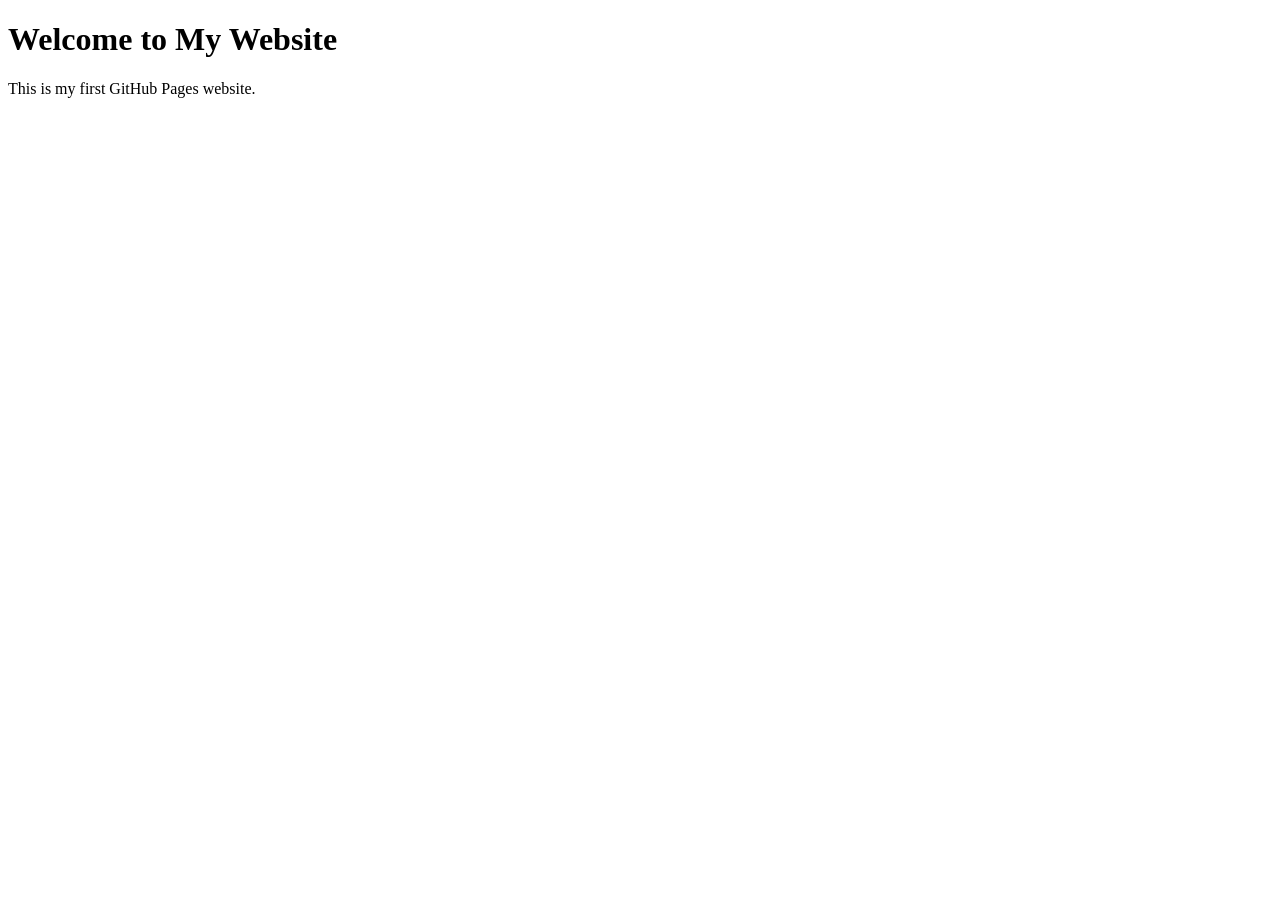
<file: index.html>
<!DOCTYPE html>
<html lang="en">
<head>
    <meta charset="UTF-8">
    <title>Forex Trading DenO</title>

    <!-- SEO (iyi ifasha Google kukubona) -->
    <meta name="description" content="Learn forex trading tips and strategies online">
    <meta name="keywords" content="forex, trading, money, signals">
    <meta name="author" content="Your Name">

</head>
<body>

    <h1>Welcome to My Website</h1>
    <p>This is my first GitHub Pages website.</p>

</body>
</html>
</file>
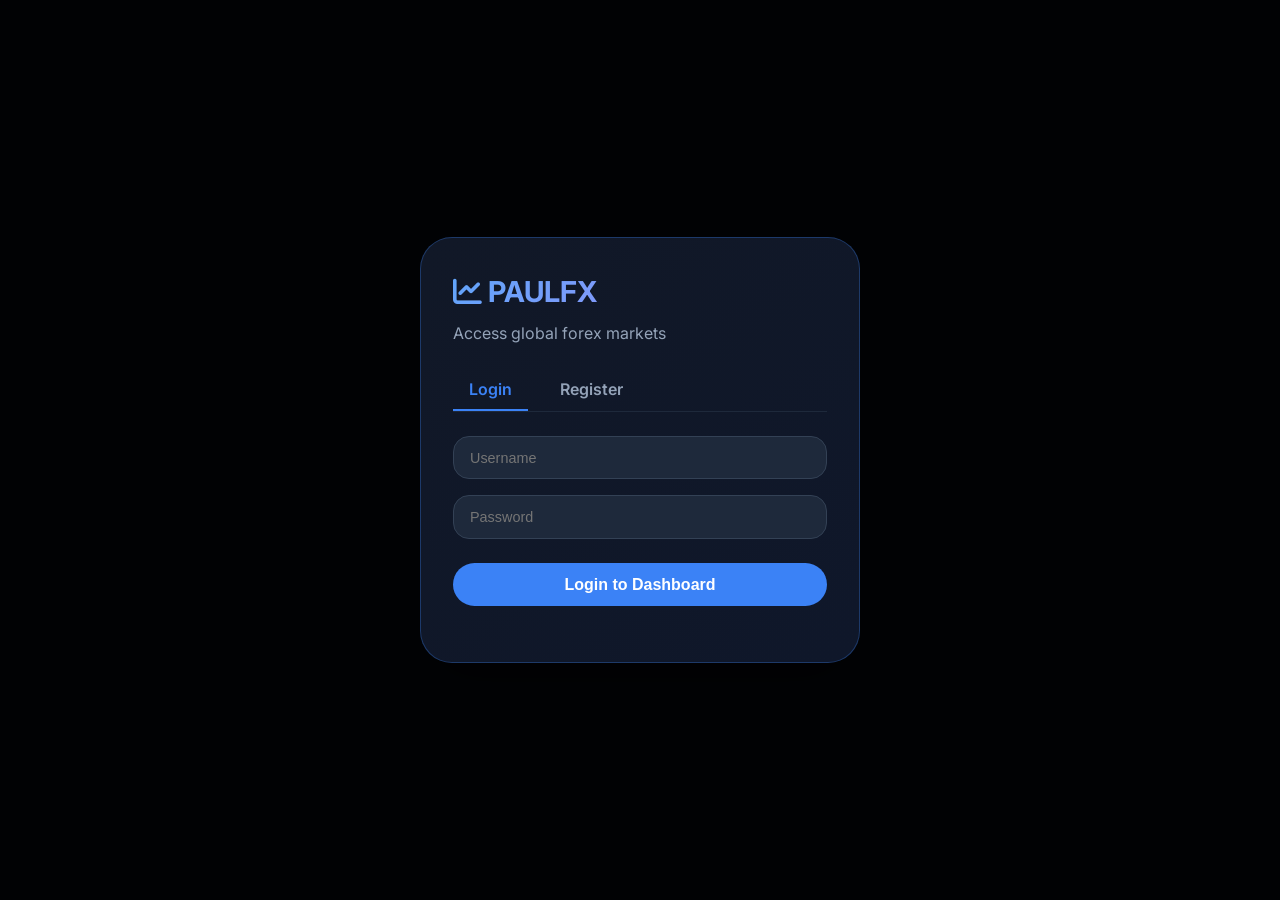
<file: forex.html>
<!DOCTYPE html>
<html lang="en">
<head>
  <meta charset="UTF-8">
  <meta name="viewport" content="width=device-width, initial-scale=1.0, user-scalable=yes">
  <title>Paulfx | Professional Forex Trading Platform</title>
  <!-- Google Fonts + Font Awesome Icons -->
  <link href="https://fonts.googleapis.com/css2?family=Inter:opsz,wght@14..32,300;14..32,400;14..32,500;14..32,600;14..32,700&display=swap" rel="stylesheet">
  <link rel="stylesheet" href="https://cdnjs.cloudflare.com/ajax/libs/font-awesome/6.0.0-beta3/css/all.min.css">
  <style>
    * {
      margin: 0;
      padding: 0;
      box-sizing: border-box;
    }

    body {
      font-family: 'Inter', sans-serif;
      background: #0b1120;
      color: #eef2ff;
      line-height: 1.5;
      overflow-x: hidden;
    }

    /* custom scroll */
    ::-webkit-scrollbar {
      width: 6px;
      height: 6px;
    }
    ::-webkit-scrollbar-track {
      background: #1e293b;
    }
    ::-webkit-scrollbar-thumb {
      background: #3b82f6;
      border-radius: 8px;
    }

    /* Auth Modal */
    .auth-overlay {
      position: fixed;
      top: 0;
      left: 0;
      width: 100%;
      height: 100%;
      background: rgba(0, 0, 0, 0.85);
      backdrop-filter: blur(8px);
      z-index: 1000;
      display: flex;
      align-items: center;
      justify-content: center;
      transition: all 0.3s ease;
    }

    .auth-modal {
      background: linear-gradient(145deg, #111827, #0f172a);
      border-radius: 32px;
      padding: 2rem;
      width: 90%;
      max-width: 440px;
      border: 1px solid #3b82f650;
      box-shadow: 0 25px 50px -12px rgba(0, 0, 0, 0.5);
      animation: slideUp 0.3s ease;
    }

    @keyframes slideUp {
      from {
        opacity: 0;
        transform: translateY(30px);
      }
      to {
        opacity: 1;
        transform: translateY(0);
      }
    }

    .auth-modal h2 {
      font-size: 1.8rem;
      margin-bottom: 0.5rem;
      background: linear-gradient(135deg, #60a5fa, #a78bfa);
      background-clip: text;
      -webkit-background-clip: text;
      color: transparent;
    }

    .auth-tabs {
      display: flex;
      gap: 1rem;
      margin: 1.5rem 0 1rem;
      border-bottom: 1px solid #1e293b;
    }

    .auth-tab {
      padding: 0.5rem 1rem;
      cursor: pointer;
      font-weight: 600;
      color: #94a3b8;
      transition: 0.2s;
      border-bottom: 2px solid transparent;
    }

    .auth-tab.active {
      color: #3b82f6;
      border-bottom-color: #3b82f6;
    }

    .auth-form {
      display: flex;
      flex-direction: column;
      gap: 1rem;
      margin-top: 1.5rem;
    }

    .auth-form input {
      background: #1e293b;
      border: 1px solid #334155;
      padding: 0.8rem 1rem;
      border-radius: 16px;
      color: white;
      font-size: 0.9rem;
      transition: 0.2s;
    }

    .auth-form input:focus {
      outline: none;
      border-color: #3b82f6;
      box-shadow: 0 0 0 2px #3b82f620;
    }

    .auth-btn {
      background: #3b82f6;
      color: white;
      border: none;
      padding: 0.8rem;
      border-radius: 40px;
      font-weight: 700;
      font-size: 1rem;
      cursor: pointer;
      transition: 0.2s;
      margin-top: 0.5rem;
    }

    .auth-btn:hover {
      background: #2563eb;
      transform: translateY(-2px);
    }

    .error-msg {
      color: #ef4444;
      font-size: 0.8rem;
      margin-top: 0.5rem;
      text-align: center;
    }

    .success-msg {
      color: #10b981;
      font-size: 0.8rem;
      margin-top: 0.5rem;
      text-align: center;
    }

    /* Main App (hidden until login) */
    .main-app {
      display: none;
    }

    /* layout */
    .app-container {
      max-width: 1440px;
      margin: 0 auto;
      padding: 1.5rem 2rem;
    }

    /* header / navbar */
    .navbar {
      display: flex;
      flex-wrap: wrap;
      justify-content: space-between;
      align-items: center;
      margin-bottom: 2rem;
      gap: 1rem;
    }
    .logo {
      display: flex;
      align-items: center;
      gap: 0.6rem;
      font-size: 1.6rem;
      font-weight: 700;
      letter-spacing: -0.5px;
    }
    .logo i {
      color: #3b82f6;
      font-size: 2rem;
    }
    .logo span {
      background: linear-gradient(135deg, #60a5fa, #a78bfa);
      background-clip: text;
      -webkit-background-clip: text;
      color: transparent;
    }
    .nav-links {
      display: flex;
      gap: 1.8rem;
      font-weight: 500;
    }
    .nav-links a {
      text-decoration: none;
      color: #cbd5e6;
      transition: 0.2s;
      font-size: 0.95rem;
      cursor: pointer;
    }
    .nav-links a:hover, .nav-links a.active {
      color: #3b82f6;
    }
    .user-badge {
      background: #1e293b;
      padding: 0.4rem 1rem;
      border-radius: 40px;
      display: flex;
      align-items: center;
      gap: 10px;
      font-size: 0.9rem;
      font-weight: 500;
      cursor: pointer;
    }
    .user-badge i {
      color: #10b981;
    }

    /* cards grid */
    .stats-grid {
      display: grid;
      grid-template-columns: repeat(auto-fit, minmax(240px, 1fr));
      gap: 1.5rem;
      margin-bottom: 2rem;
    }
    .stat-card {
      background: linear-gradient(145deg, #111827, #0f172a);
      border-radius: 28px;
      padding: 1.25rem 1.5rem;
      border: 1px solid #1e293b;
      box-shadow: 0 10px 20px -5px rgba(0,0,0,0.5);
      transition: transform 0.2s, border-color 0.2s;
    }
    .stat-card:hover {
      border-color: #3b82f650;
      transform: translateY(-3px);
    }
    .stat-title {
      font-size: 0.85rem;
      text-transform: uppercase;
      letter-spacing: 1px;
      color: #94a3b8;
      margin-bottom: 0.6rem;
      display: flex;
      align-items: center;
      gap: 6px;
    }
    .stat-value {
      font-size: 2rem;
      font-weight: 700;
      margin-bottom: 0.25rem;
    }
    .stat-change {
      font-size: 0.8rem;
      color: #22c55e;
    }
    .stat-change.negative {
      color: #ef4444;
    }

    /* main content: chart + watchlist */
    .dashboard-panels {
      display: grid;
      grid-template-columns: 1fr 0.4fr;
      gap: 1.8rem;
      margin-bottom: 2rem;
    }
    .chart-panel {
      background: #0f172a;
      border-radius: 28px;
      padding: 1.2rem;
      border: 1px solid #1e293b;
    }
    .section-header {
      display: flex;
      justify-content: space-between;
      align-items: center;
      margin-bottom: 1rem;
      flex-wrap: wrap;
    }
    .section-header h3 {
      font-weight: 600;
      font-size: 1.2rem;
    }
    .pair-selector {
      background: #1e293b;
      padding: 0.4rem 1rem;
      border-radius: 40px;
      border: none;
      color: white;
      font-weight: 500;
      cursor: pointer;
    }
    canvas {
      width: 100%;
      height: auto;
      max-height: 320px;
      background: #0a0f1c;
      border-radius: 20px;
    }
    .watchlist-panel {
      background: #0f172a;
      border-radius: 28px;
      padding: 1.2rem;
      border: 1px solid #1e293b;
    }
    .watchlist-item {
      display: flex;
      justify-content: space-between;
      align-items: center;
      padding: 0.9rem 0;
      border-bottom: 1px solid #1e2a3e;
      transition: 0.1s;
    }
    .watchlist-item:last-child {
      border-bottom: none;
    }
    .pair-name {
      font-weight: 600;
      letter-spacing: 0.3px;
    }
    .pair-price {
      font-weight: 700;
      font-family: monospace;
      font-size: 1.05rem;
    }
    .pair-change {
      font-size: 0.8rem;
      background: #1e293b;
      padding: 0.2rem 0.5rem;
      border-radius: 20px;
    }
    .positive {
      color: #22c55e;
    }
    .negative {
      color: #ef4444;
    }
    .btn-trade {
      background: #3b82f6;
      border: none;
      color: white;
      padding: 0.2rem 0.8rem;
      border-radius: 24px;
      font-size: 0.7rem;
      font-weight: 600;
      cursor: pointer;
      transition: 0.2s;
    }
    .btn-trade:hover {
      background: #2563eb;
      transform: scale(0.96);
    }

    /* Trading Simulator Section */
    .trade-simulator {
      background: #0f172a;
      border-radius: 28px;
      padding: 1.5rem;
      margin-bottom: 2rem;
      border: 1px solid #1e293b;
    }
    .simulator-grid {
      display: flex;
      flex-wrap: wrap;
      gap: 1.5rem;
      margin-top: 1rem;
      align-items: flex-end;
    }
    .input-group {
      flex: 1;
      min-width: 150px;
    }
    .input-group label {
      display: block;
      font-size: 0.75rem;
      color: #9ca3af;
      margin-bottom: 0.3rem;
    }
    .input-group input, .input-group select {
      width: 100%;
      background: #1e293b;
      border: 1px solid #334155;
      padding: 0.6rem 0.8rem;
      border-radius: 20px;
      color: white;
      font-weight: 500;
    }
    .trade-btn {
      background: #10b981;
      padding: 0.6rem 1.5rem;
      border-radius: 40px;
      border: none;
      font-weight: bold;
      color: white;
      cursor: pointer;
      transition: 0.2s;
    }
    .trade-btn.sell {
      background: #ef4444;
    }
    .trade-btn:hover {
      filter: brightness(1.1);
      transform: translateY(-1px);
    }
    .trade-feedback {
      margin-top: 1.2rem;
      font-size: 0.85rem;
      background: #111827;
      padding: 0.6rem 1rem;
      border-radius: 40px;
      display: inline-block;
    }

    /* trade history */
    .history-section {
      background: #0f172a;
      border-radius: 28px;
      padding: 1.2rem;
    }
    .history-table {
      width: 100%;
      border-collapse: collapse;
      font-size: 0.8rem;
    }
    .history-table th, .history-table td {
      text-align: left;
      padding: 0.7rem 0.2rem;
      border-bottom: 1px solid #1e2a3e;
    }
    .history-table th {
      color: #9ca3af;
      font-weight: 500;
    }
    .profit {
      color: #22c55e;
      font-weight: 600;
    }
    .loss {
      color: #ef4444;
      font-weight: 600;
    }

    @media (max-width: 860px) {
      .dashboard-panels {
        grid-template-columns: 1fr;
      }
      .app-container {
        padding: 1rem;
      }
    }
    footer {
      text-align: center;
      margin-top: 2rem;
      font-size: 0.75rem;
      color: #4b5563;
    }

    .logout-btn {
      background: #ef4444;
      padding: 0.3rem 0.8rem;
      border-radius: 20px;
      font-size: 0.75rem;
      margin-left: 0.5rem;
      cursor: pointer;
      transition: 0.2s;
    }
    .logout-btn:hover {
      background: #dc2626;
    }
  </style>
</head>
<body>

<!-- Auth Modal -->
<div id="authOverlay" class="auth-overlay">
  <div class="auth-modal">
    <h2><i class="fas fa-chart-line"></i> PAULFX</h2>
    <p style="color: #94a3b8; margin-bottom: 1rem;">Access global forex markets</p>
    
    <div class="auth-tabs">
      <div class="auth-tab active" data-tab="login">Login</div>
      <div class="auth-tab" data-tab="register">Register</div>
    </div>

    <!-- Login Form -->
    <div id="loginForm" class="auth-form">
      <input type="text" id="loginUsername" placeholder="Username" autocomplete="username">
      <input type="password" id="loginPassword" placeholder="Password" autocomplete="current-password">
      <button class="auth-btn" id="loginBtn">Login to Dashboard</button>
      <div id="loginError" class="error-msg"></div>
    </div>

    <!-- Register Form -->
    <div id="registerForm" class="auth-form" style="display: none;">
      <input type="text" id="regUsername" placeholder="Choose username" autocomplete="off">
      <input type="password" id="regPassword" placeholder="Create password">
      <input type="password" id="regConfirm" placeholder="Confirm password">
      <button class="auth-btn" id="registerBtn">Create Account</button>
      <div id="regError" class="error-msg"></div>
      <div id="regSuccess" class="success-msg"></div>
    </div>
  </div>
</div>

<!-- Main Trading App (hidden until auth) -->
<div class="main-app" id="mainApp">
  <div class="app-container">
    <!-- Navigation -->
    <div class="navbar">
      <div class="logo">
        <i class="fas fa-chart-line"></i>
        <span>PAULFX</span>
      </div>
      <div class="nav-links">
        <a class="active">Dashboard</a>
        <a href="market.html">Analysis</a>
         <a href="profire.html">Account</a>
      </div>
      <div class="user-badge" id="userBadge">
        <i class="fas fa-user-circle"></i> <span id="loggedUsername">PAUL</span>
        <span class="logout-btn" id="logoutBtn"><i class="fas fa-sign-out-alt"></i> Exit</span>
      </div>
    </div>

    <!-- Live stats cards -->
    <div class="stats-grid" id="statsGrid"></div>

    <!-- main charts + watchlist -->
    <div class="dashboard-panels">
      <div class="chart-panel">
        <div class="section-header">
          <h3><i class="fas fa-chart-simple"></i> Live Price Chart</h3>
          <select id="chartPairSelect" class="pair-selector">
            <option value="EURUSD">EUR/USD</option>
            <option value="GBPUSD">GBP/USD</option>
            <option value="USDJPY">USD/JPY</option>
            <option value="AUDUSD">AUD/USD</option>
          </select>
        </div>
        <canvas id="forexChart" width="800" height="350" style="width:100%; height:auto; max-height:350px"></canvas>
      </div>
      <div class="watchlist-panel">
        <div class="section-header">
          <h3><i class="fas fa-star"></i> Forex Watchlist</h3>
          <i class="fas fa-sync-alt" id="refreshWatchlist" style="cursor:pointer; font-size:14px;"></i>
        </div>
        <div id="watchlistContainer"></div>
      </div>
    </div>

    <!-- Trading Simulator -->
    <div class="trade-simulator">
      <h3><i class="fas fa-dollar-sign"></i> Paper Trading Simulator</h3>
      <div class="simulator-grid">
        <div class="input-group">
          <label>Pair</label>
          <select id="tradePairSelect">
            <option value="EURUSD">EUR/USD</option>
            <option value="GBPUSD">GBP/USD</option>
            <option value="USDJPY">USD/JPY</option>
            <option value="AUDUSD">AUD/USD</option>
          </select>
        </div>
        <div class="input-group">
          <label>Volume (lots)</label>
          <input type="number" id="tradeVolume" value="0.1" step="0.01" min="0.01">
        </div>
        <div class="input-group">
          <label>Direction</label>
          <select id="tradeDirection">
            <option value="buy">BUY (Long)</option>
            <option value="sell">SELL (Short)</option>
          </select>
        </div>
        <button id="executeTradeBtn" class="trade-btn"><i class="fas fa-play"></i> Execute Trade</button>
      </div>
      <div id="tradeFeedback" class="trade-feedback">Ready to trade — real-time market prices</div>
    </div>

    <!-- Trade History -->
    <div class="history-section">
      <div class="section-header">
        <h3><i class="fas fa-clock"></i> Trade History</h3>
        <button id="clearHistoryBtn" style="background:none; border:1px solid #334155; padding:4px 12px; border-radius:20px; color:#94a3b8; cursor:pointer;">Clear all</button>
      </div>
      <table class="history-table">
        <thead><tr><th>Pair</th><th>Type</th><th>Volume</th><th>Open Price</th><th>Current Price</th><th>PnL (USD)</th></tr></thead>
        <tbody id="historyBody"><tr><td colspan="6" style="text-align:center;">Loading...</td></tr></tbody>
      </table>
    </div>
    <footer>© 2025 ForexVista — Secure trading simulation | Real-time forex data</footer>
  </div>
</div>

<script>
  // ---------- USER AUTHENTICATION SYSTEM (localStorage) ----------
  let currentUser = null;
  let userData = {}; // stores per-user trading data: balance, openTrades, closedHistory

  // Load users from localStorage
  function loadUsers() {
    const users = localStorage.getItem('forexUsers');
    if (!users) {
      // create default demo account
      const defaultUsers = {
        "demo": { password: "demo123", balance: 10000, openTrades: [], closedHistory: [] }
      };
      localStorage.setItem('forexUsers', JSON.stringify(defaultUsers));
      return defaultUsers;
    }
    return JSON.parse(users);
  }

  function saveUsers(users) {
    localStorage.setItem('forexUsers', JSON.stringify(users));
  }

  // Save current user data to global users object
  function persistCurrentUser() {
    if (!currentUser) return;
    const users = loadUsers();
    if (users[currentUser]) {
      users[currentUser] = {
        ...users[currentUser],
        balance: userData.balance,
        openTrades: userData.openTrades,
        closedHistory: userData.closedHistory
      };
      saveUsers(users);
    }
  }

  function loadUserData(username) {
    const users = loadUsers();
    if (users[username]) {
      return {
        balance: users[username].balance || 10000,
        openTrades: users[username].openTrades || [],
        closedHistory: users[username].closedHistory || []
      };
    }
    return { balance: 10000, openTrades: [], closedHistory: [] };
  }

  // Authentication functions
  function registerUser(username, password) {
    const users = loadUsers();
    if (users[username]) {
      return { success: false, error: "Username already exists!" };
    }
    if (password.length < 4) {
      return { success: false, error: "Password must be at least 4 characters" };
    }
    users[username] = {
      password: password,
      balance: 10000,
      openTrades: [],
      closedHistory: []
    };
    saveUsers(users);
    return { success: true };
  }

  function loginUser(username, password) {
    const users = loadUsers();
    if (!users[username] || users[username].password !== password) {
      return { success: false, error: "Invalid username or password" };
    }
    return { success: true, username };
  }

  function logout() {
    if (currentUser) {
      persistCurrentUser();
    }
    currentUser = null;
    document.getElementById('mainApp').style.display = 'none';
    document.getElementById('authOverlay').style.display = 'flex';
    // reset forms
    document.getElementById('loginUsername').value = '';
    document.getElementById('loginPassword').value = '';
    document.getElementById('regUsername').value = '';
    document.getElementById('regPassword').value = '';
    document.getElementById('regConfirm').value = '';
  }

  function initAppAfterLogin(username) {
    currentUser = username;
    const data = loadUserData(username);
    userData = {
      balance: data.balance,
      openTrades: data.openTrades,
      closedHistory: data.closedHistory
    };
    
    document.getElementById('loggedUsername').innerText = username;
    document.getElementById('mainApp').style.display = 'block';
    document.getElementById('authOverlay').style.display = 'none';
    
    // Re-initialize trading engine with user data
    refreshAllTradingUI();
    startTradingEngine();
  }

  // ---------- FOREX TRADING ENGINE (integrated with userData) ----------
  let forexRates = {
    EURUSD: 1.08950,
    GBPUSD: 1.27420,
    USDJPY: 149.850,
    AUDUSD: 0.65830
  };
  
  let chartDataPoints = [];
  let currentChartPair = 'EURUSD';
  let chartCtx = null;
  let intervalId = null;

  function computeTotalUnrealizedPnL() {
    let unrealized = 0;
    for (let trade of userData.openTrades) {
      const currentPrice = forexRates[trade.pair];
      let pnl = 0;
      if (trade.type === 'buy') {
        pnl = (currentPrice - trade.openPrice) * (trade.volume * 100000);
      } else {
        pnl = (trade.openPrice - currentPrice) * (trade.volume * 100000);
      }
      unrealized += pnl;
    }
    return unrealized;
  }

  function updateStatsCards() {
    const unrealized = computeTotalUnrealizedPnL();
    const equity = userData.balance + unrealized;
    const marginUsed = userData.openTrades.reduce((sum, t) => sum + (t.volume * 1000), 0);
    const marginLevel = marginUsed > 0 ? (equity / marginUsed) * 100 : 100;
    
    document.getElementById('statsGrid').innerHTML = `
      <div class="stat-card"><div class="stat-title"><i class="fas fa-wallet"></i> Balance</div><div class="stat-value">$${userData.balance.toFixed(2)}</div><div class="stat-change">Available</div></div>
      <div class="stat-card"><div class="stat-title"><i class="fas fa-chart-line"></i> Equity</div><div class="stat-value">$${equity.toFixed(2)}</div><div class="stat-change ${unrealized >= 0 ? '' : 'negative'}">${unrealized >= 0 ? '+' : ''}${unrealized.toFixed(2)} unrealized</div></div>
      <div class="stat-card"><div class="stat-title"><i class="fas fa-percent"></i> Margin Level</div><div class="stat-value">${marginLevel.toFixed(1)}%</div><div class="stat-change">${marginUsed.toFixed(2)} lots used</div></div>
      <div class="stat-card"><div class="stat-title"><i class="fas fa-fire"></i> Floating P&L</div><div class="stat-value ${unrealized >= 0 ? 'positive' : 'negative'}">${unrealized >= 0 ? '+' : ''}$${unrealized.toFixed(2)}</div><div class="stat-change">open positions</div></div>
    `;
  }

  function updateWatchlist() {
    const container = document.getElementById('watchlistContainer');
    const pairs = Object.keys(forexRates);
    container.innerHTML = pairs.map(pair => {
      const rate = forexRates[pair];
      const changeMock = ((Math.random() * 0.2) - 0.1).toFixed(2);
      const isPositive = parseFloat(changeMock) >= 0;
      return `
        <div class="watchlist-item">
          <div><span class="pair-name">${pair}</span></div>
          <div><span class="pair-price">${rate.toFixed(pair === 'USDJPY' ? 3 : 5)}</span></div>
          <div><span class="pair-change ${isPositive ? 'positive' : 'negative'}">${isPositive ? '+' : ''}${changeMock}%</span></div>
          <button class="btn-trade" data-pair="${pair}" data-price="${rate}">Trade</button>
        </div>
      `;
    });
    document.querySelectorAll('.btn-trade').forEach(btn => {
      btn.addEventListener('click', () => {
        const pair = btn.getAttribute('data-pair');
        document.getElementById('tradePairSelect').value = pair;
        document.getElementById('tradeFeedback').innerHTML = `Quick select: ${pair} — set volume & direction.`;
      });
    });
  }

  function drawChart() {
    const canvas = document.getElementById('forexChart');
    if (!canvas) return;
    const ctx = canvas.getContext('2d');
    const w = canvas.clientWidth;
    const h = 300;
    canvas.width = w;
    canvas.height = h;
    ctx.clearRect(0, 0, w, h);
    if (!chartDataPoints.length) return;
    const min = Math.min(...chartDataPoints);
    const max = Math.max(...chartDataPoints);
    const range = max - min || 0.01;
    const stepX = w / (chartDataPoints.length - 1);
    ctx.beginPath();
    ctx.strokeStyle = '#3b82f6';
    ctx.lineWidth = 2.5;
    for (let i = 0; i < chartDataPoints.length; i++) {
      let x = i * stepX;
      let y = h - ((chartDataPoints[i] - min) / range) * h * 0.8 - 20;
      y = Math.min(h - 10, Math.max(10, y));
      if (i === 0) ctx.moveTo(x, y);
      else ctx.lineTo(x, y);
    }
    ctx.stroke();
    ctx.fillStyle = '#1e3a8a30';
    ctx.fill();
    ctx.fillStyle = '#94a3b8';
    ctx.font = '10px monospace';
    ctx.fillText(`${currentChartPair}  ${forexRates[currentChartPair].toFixed(5)}`, 10, 20);
  }

  function updateChartData() {
    if (!chartDataPoints.length) {
      let base = forexRates[currentChartPair];
      for (let i = 0; i < 30; i++) chartDataPoints.push(base + (Math.random() * 0.002 - 0.001));
    }
    chartDataPoints.push(forexRates[currentChartPair]);
    if (chartDataPoints.length > 40) chartDataPoints.shift();
    drawChart();
  }

  function updateForexRates() {
    for (let pair in forexRates) {
      let changePercent = (Math.random() - 0.5) * 0.0016;
      let newRate = forexRates[pair] * (1 + changePercent);
      if (pair === 'USDJPY') newRate = Math.min(155, Math.max(145, newRate));
      else if (pair === 'EURUSD') newRate = Math.min(1.12, Math.max(1.05, newRate));
      else if (pair === 'GBPUSD') newRate = Math.min(1.32, Math.max(1.22, newRate));
      else if (pair === 'AUDUSD') newRate = Math.min(0.69, Math.max(0.63, newRate));
      forexRates[pair] = parseFloat(newRate.toFixed(5));
    }
    updateStatsCards();
    updateWatchlist();
    updateChartData();
    updateTradeHistoryUI();
    document.getElementById('tradeFeedback').innerHTML = `📊 ${document.getElementById('tradePairSelect').value} = ${forexRates[document.getElementById('tradePairSelect').value]?.toFixed(5)} | Balance: $${userData.balance.toFixed(2)}`;
  }

  function executeTrade(pair, volume, direction) {
    if (volume <= 0) { alert("Volume must be positive"); return false; }
    const currentPrice = forexRates[pair];
    const newTrade = {
      id: Date.now() + Math.random(),
      pair: pair,
      type: direction,
      volume: parseFloat(volume),
      openPrice: currentPrice,
      openTime: new Date().toLocaleTimeString()
    };
    userData.openTrades.push(newTrade);
    persistCurrentUser();
    updateStatsCards();
    updateTradeHistoryUI();
    document.getElementById('tradeFeedback').innerHTML = `✅ ${direction.toUpperCase()} ${volume} lot(s) ${pair} @ ${currentPrice.toFixed(5)} opened.`;
    return true;
  }

  function closeTrade(tradeId) {
    const index = userData.openTrades.findIndex(t => t.id === tradeId);
    if (index === -1) return;
    const trade = userData.openTrades[index];
    const currentPrice = forexRates[trade.pair];
    let pnl = 0;
    if (trade.type === 'buy') pnl = (currentPrice - trade.openPrice) * (trade.volume * 100000);
    else pnl = (trade.openPrice - currentPrice) * (trade.volume * 100000);
    userData.balance += pnl;
    userData.closedHistory.unshift({
      pair: trade.pair, type: trade.type, volume: trade.volume,
      openPrice: trade.openPrice, closePrice: currentPrice, pnl: pnl, closedAt: new Date().toLocaleString()
    });
    userData.openTrades.splice(index, 1);
    persistCurrentUser();
    updateStatsCards();
    updateTradeHistoryUI();
    document.getElementById('tradeFeedback').innerHTML = `🏁 Closed ${trade.pair} — PnL: ${pnl >= 0 ? '+' : ''}$${pnl.toFixed(2)}`;
  }

  function updateTradeHistoryUI() {
    const tbody = document.getElementById('historyBody');
    let rows = '';
    for (let t of userData.openTrades) {
      const current = forexRates[t.pair];
      let pnl = 0;
      if (t.type === 'buy') pnl = (current - t.openPrice) * (t.volume * 100000);
      else pnl = (t.openPrice - current) * (t.volume * 100000);
      rows += `<tr style="background:#1e293b30;">
        <td>${t.pair}</td><td>${t.type.toUpperCase()}</td><td>${t.volume}</td>
        <td>${t.openPrice.toFixed(5)}</td><td>${current.toFixed(5)}</td>
        <td class="${pnl >= 0 ? 'profit' : 'loss'}">${pnl >= 0 ? '+' : ''}$${pnl.toFixed(2)} <button class="btn-trade" style="background:#ef4444;" onclick="window.closeTrade(${t.id})">Close</button></td>
      </tr>`;
    }
    for (let h of userData.closedHistory.slice(0, 15)) {
      rows += `<tr><td>${h.pair}</td><td>${h.type.toUpperCase()}</td><td>${h.volume}</td>
        <td>${h.openPrice.toFixed(5)}</td><td>${h.closePrice.toFixed(5)}</td>
        <td class="${h.pnl >= 0 ? 'profit' : 'loss'}">${h.pnl >= 0 ? '+' : ''}$${h.pnl.toFixed(2)}</td></tr>`;
    }
    if (rows === '') tbody.innerHTML = '<tr><td colspan="6" style="text-align:center;">No trades yet</td></tr>';
    else tbody.innerHTML = rows;
  }

  function refreshAllTradingUI() {
    updateStatsCards();
    updateWatchlist();
    updateTradeHistoryUI();
    chartDataPoints = [];
    updateChartData();
  }

  function startTradingEngine() {
    if (intervalId) clearInterval(intervalId);
    intervalId = setInterval(() => updateForexRates(), 2500);
  }

  window.closeTrade = closeTrade;
  window.clearHistory = () => { userData.closedHistory = []; persistCurrentUser(); updateTradeHistoryUI(); };

  // Event listeners for Auth
  document.getElementById('loginBtn').addEventListener('click', () => {
    const username = document.getElementById('loginUsername').value.trim();
    const password = document.getElementById('loginPassword').value;
    const result = loginUser(username, password);
    if (result.success) {
      initAppAfterLogin(username);
    } else {
      document.getElementById('loginError').innerText = result.error;
    }
  });

  document.getElementById('registerBtn').addEventListener('click', () => {
    const username = document.getElementById('regUsername').value.trim();
    const password = document.getElementById('regPassword').value;
    const confirm = document.getElementById('regConfirm').value;
    if (password !== confirm) {
      document.getElementById('regError').innerText = "Passwords do not match!";
      return;
    }
    const result = registerUser(username, password);
    if (result.success) {
      document.getElementById('regSuccess').innerText = "Account created! Please login.";
      document.getElementById('regError').innerText = "";
      // switch to login tab
      document.querySelector('[data-tab="login"]').click();
    } else {
      document.getElementById('regError').innerText = result.error;
    }
  });

  // Tab switching
  document.querySelectorAll('.auth-tab').forEach(tab => {
    tab.addEventListener('click', () => {
      document.querySelectorAll('.auth-tab').forEach(t => t.classList.remove('active'));
      tab.classList.add('active');
      const formType = tab.getAttribute('data-tab');
      document.getElementById('loginForm').style.display = formType === 'login' ? 'flex' : 'none';
      document.getElementById('registerForm').style.display = formType === 'register' ? 'flex' : 'none';
      document.getElementById('loginError').innerText = '';
      document.getElementById('regError').innerText = '';
      document.getElementById('regSuccess').innerText = '';
    });
  });

  document.getElementById('logoutBtn')?.addEventListener('click', () => logout());
  document.getElementById('clearHistoryBtn')?.addEventListener('click', () => {
    userData.closedHistory = [];
    persistCurrentUser();
    updateTradeHistoryUI();
  });
  document.getElementById('executeTradeBtn')?.addEventListener('click', () => {
    const pair = document.getElementById('tradePairSelect').value;
    const volume = parseFloat(document.getElementById('tradeVolume').value);
    const direction = document.getElementById('tradeDirection').value;
    executeTrade(pair, volume, direction);
  });
  document.getElementById('chartPairSelect')?.addEventListener('change', (e) => {
    currentChartPair = e.target.value;
    chartDataPoints = [];
    updateChartData();
  });
  document.getElementById('refreshWatchlist')?.addEventListener('click', () => updateWatchlist());

  // Check if user already logged in? optional: persist session by storing current user in sessionStorage
  const savedUser = sessionStorage.getItem('forexCurrentUser');
  if (savedUser && loadUsers()[savedUser]) {
    initAppAfterLogin(savedUser);
  } else {
    document.getElementById('mainApp').style.display = 'none';
    document.getElementById('authOverlay').style.display = 'flex';
  }
  window.addEventListener('beforeunload', () => {
    if (currentUser) {
      persistCurrentUser();
      sessionStorage.setItem('forexCurrentUser', currentUser);
    } else {
      sessionStorage.removeItem('forexCurrentUser');
    }
  });
</script>
</body>
</html>
</file>
